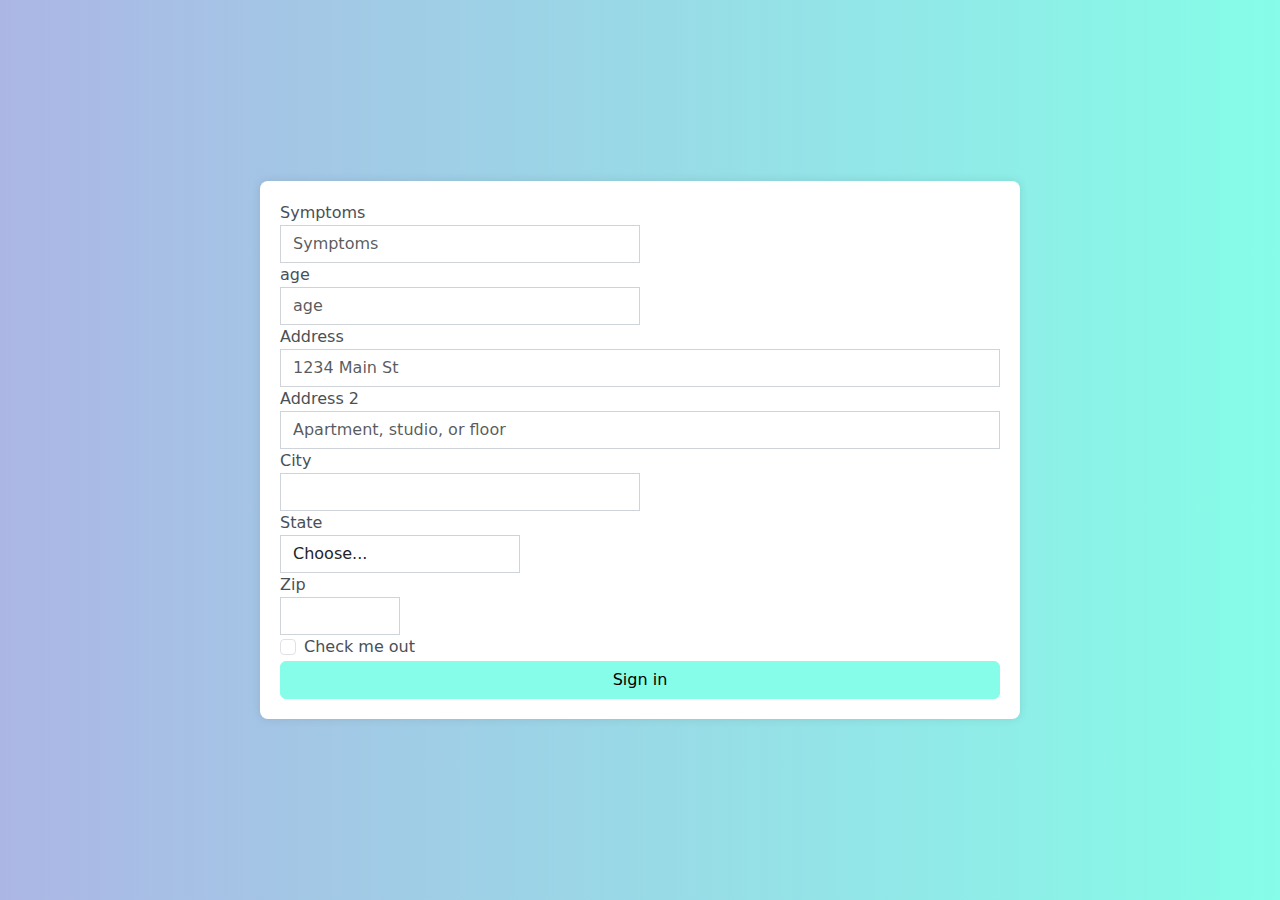
<file: raja/main/templates/blog/ts.html>
<!DOCTYPE html>
<html lang="en">

<head>
    <meta charset="UTF-8">
    <meta name="viewport" content="width=device-width, initial-scale=1.0">
    <link rel="stylesheet" href="https://cdnjs.cloudflare.com/ajax/libs/font-awesome/6.4.2/css/all.min.css">
    <script src="https://apis.google.com/js/platform.js" async defer></script>
    <meta name="google-signin-client_id" content="623352232041-qf1p0tf4o2bc7jlktanf191sffvljmab.apps.googleusercontent.com">
    <link href="https://cdn.jsdelivr.net/npm/bootstrap@5.3.3/dist/css/bootstrap.min.css" rel="stylesheet" integrity="sha384-QWTKZyjpPEjISv5WaRU9OFeRpok6YctnYmDr5pNlyT2bRjXh0JMhjY6hW+ALEwIH" crossorigin="anonymous">
    <title>Login Page</title>
    <style>

        body {
            background: linear-gradient(to right, #acb6e5, #86fde8);
            display: flex;
            align-items: center;
            justify-content: center;
            min-height: 100vh;
            margin: 0;
        }
        .form-container {
            max-width: 800px;
            width: 100%;
            padding: 20px;
        }
        .form-container form {
            background-color: #ffffff;
            padding: 20px;
            border-radius: 8px;
            box-shadow: 0px 0px 10px 0px rgba(0,0,0,0.1);
            transition: all 0.3s ease;
        }
        .form-container form:hover {
            box-shadow: 0px 0px 15px 5px rgba(0,0,0,0.1);
        }
        .form-container form .btn {
            width: 100%;
            background-color: #86fde8;
            border-color: #86fde8;
            color: #000;
            transition: all 0.3s ease;
        }
        .form-container form .btn:hover {
            background-color: #acb6e5;
            border-color: #acb6e5;
        }
        .form-container form .form-control {
            border-radius: 0;
            border: 1px solid #ced4da;
            transition: all 0.3s ease;
        }
        .form-container form .form-control:focus {
            border-color: #86fde8;
            box-shadow: 0 0 0 0.2rem rgba(134,253,232,.25);
        }
        .form-container form label {
            color: #495057;
        }
        .styled-input {
            border-radius: 10px;
        }
    </style>
</head>

<body>


    <div class="form-container" >
        <div >
            <form>
                <div class="form-row" style = "            border-radius: 30px;    ">
                  <div class="form-group col-md-6">
                    <label for="inputEmail4">Symptoms</label>
                    <input type="email" class="form-control" id="inputEmail4" placeholder="Symptoms">
                  </div>
                  <div class="form-group col-md-6">
                    <label for="inputPassword4">age</label>
                    <input type="integer" class="form-control" id="inputPassword4" placeholder="age">
                  </div>
                </div>
                <div class="form-group">
                  <label for="inputAddress">Address</label>
                  <input type="text" class="form-control" id="inputAddress" placeholder="1234 Main St">
                </div>
                <div class="form-group">
                  <label for="inputAddress2">Address 2</label>
                  <input type="text" class="form-control" id="inputAddress2" placeholder="Apartment, studio, or floor">
                </div>
                <div class="form-row">
                  <div class="form-group col-md-6">
                    <label for="inputCity">City</label>
                    <input type="text" class="form-control" id="inputCity">
                  </div>
                  <div class="form-group col-md-4">
                    <label for="inputState">State</label>
                    <select id="inputState" class="form-control">
                      <option selected>Choose...</option>
                      <option>...</option>
                    </select>
                  </div>
                  <div class="form-group col-md-2">
                    <label for="inputZip">Zip</label>
                    <input type="text" class="form-control" id="inputZip">
                  </div>
                </div>
                <div class="form-group">
                  <div class="form-check">
                    <input class="form-check-input" type="checkbox" id="gridCheck">
                    <label class="form-check-label" for="gridCheck">
                      Check me out
                    </label>
                  </div>
                </div>
                <button type="submit" class="btn btn-primary">Sign in</button>
              </form>
        </div>
        
</body>
</html>
</file>
